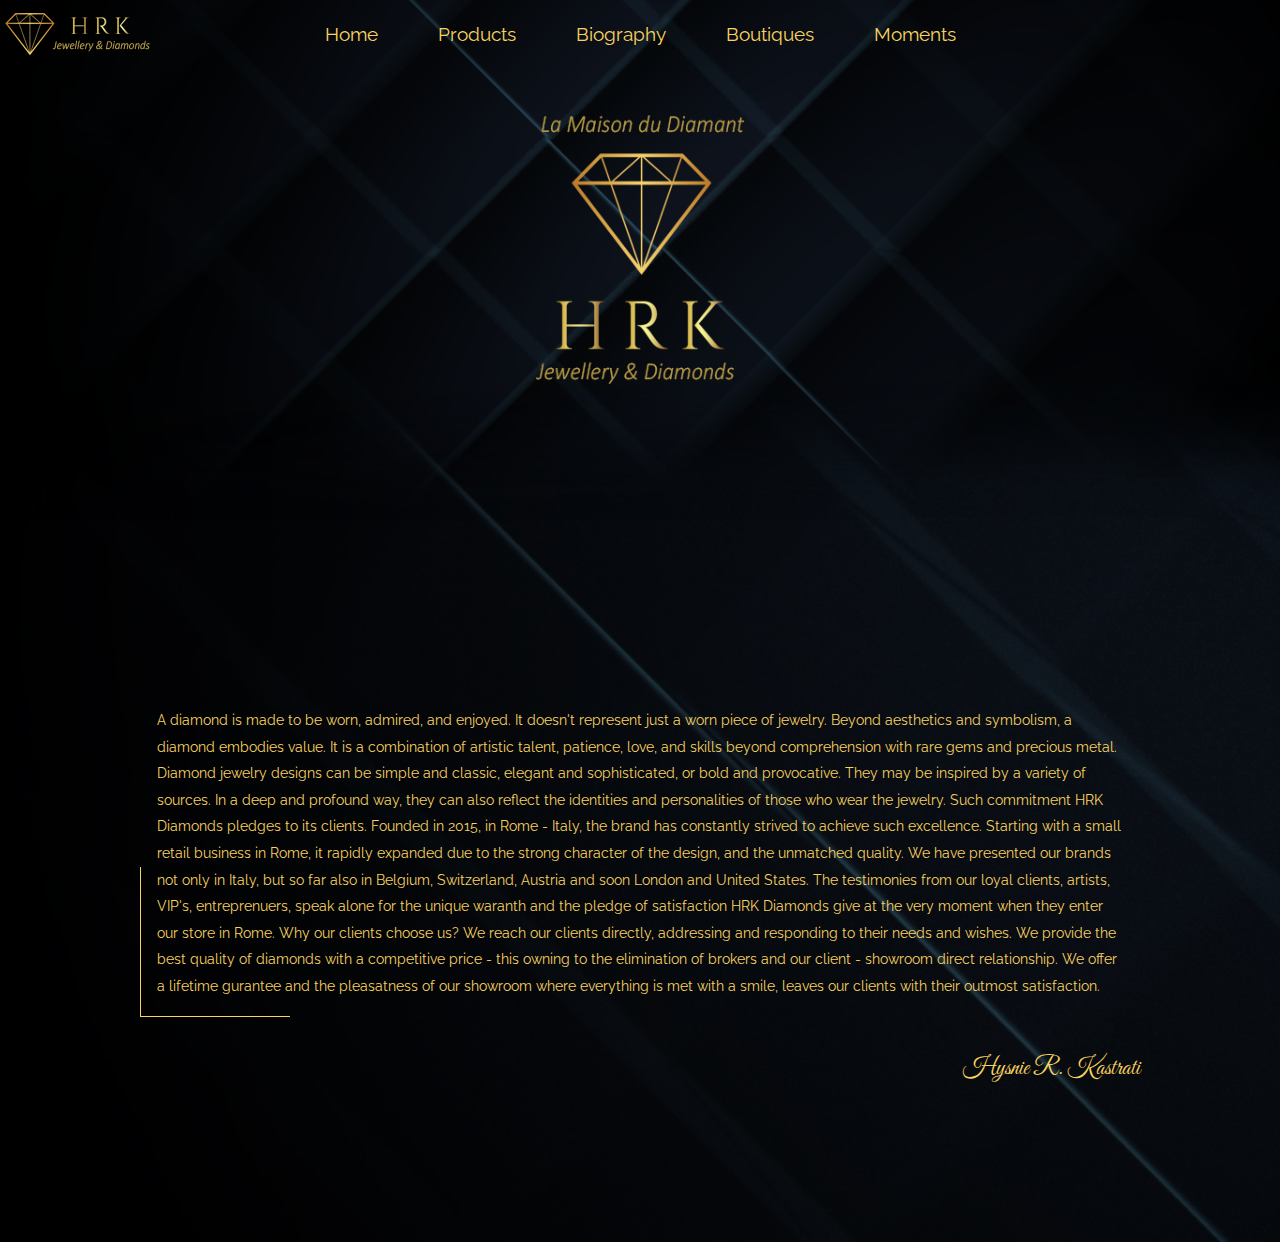
<file: index.html>
<!DOCTYPE html>
<html>
  <head>
    <meta charset="utf-8">
    <title>HRK Diamonds</title>
    <meta name="viewport" content="width=device-width, initial-scale=1.0">

    <!-- icon -->
    <!-- <link rel="shortcut icon" type="image/png" href="{% static 'optsp/img/favicon.png' %}"> -->

    <!-- fonts -->
    <link href="https://fonts.googleapis.com/css?family=Raleway" rel="stylesheet">
    <link href="https://fonts.googleapis.com/css?family=Great+Vibes" rel="stylesheet">


    <!-- external -->
    <link rel="stylesheet" href="https://maxcdn.bootstrapcdn.com/bootstrap/3.3.7/css/bootstrap.min.css" integrity="sha384-BVYiiSIFeK1dGmJRAkycuHAHRg32OmUcww7on3RYdg4Va+PmSTsz/K68vbdEjh4u" crossorigin="anonymous">
    <link href="https://fonts.googleapis.com/css?family=Raleway" rel="stylesheet">
    <script src="https://ajax.googleapis.com/ajax/libs/jquery/3.2.1/jquery.min.js"></script>
    <link rel="stylesheet" href="https://cdnjs.cloudflare.com/ajax/libs/animate.css/3.5.2/animate.min.css">

    <!-- css -->
    <link href="./css/index.css" type="text/css" rel="stylesheet">


  </head>
  <body>

    <div class="all-body">

      <div class="the-navbar">

        <div class="the-brandbar"></div>

        <div class="all-links">

          <div class="link-box">
            <a href="./index.html" class="link-text animated fadeInDown"><span>Home</span></a>
          </div>
          <div class="link-box">
            <a href="./comingsoon.html" class="link-text animated fadeInDown"><span>Products</span>
          </div>

          <div class="link-box">
            <a href="./comingsoon.html" class="link-text animated fadeInDown"><span>Biography</span>
          </div>

          <div class="link-box">
            <a href="./comingsoon.html" class="link-text animated fadeInDown"><span>Boutiques</span>
          </div>

          <div class="link-box">
            <a href="./comingsoon.html" class="link-text animated fadeInDown"><span>Moments</span>
          </div>

        </div>

      </div>

      <div class="header-wall">

      </div>

      <div class="the-talk">

        <div class="the-text-box">
          <div class="the-text">
            A diamond is made to be worn, admired, and enjoyed. It doesn't represent just a worn piece of jewelry. Beyond aesthetics and symbolism, a diamond embodies value. It is a combination of artistic talent, patience, love, and skills beyond comprehension with rare gems and precious metal. Diamond jewelry designs can be simple and classic, elegant and sophisticated, or bold and provocative. They may be inspired by a variety of sources. In a deep and profound way, they can also reflect the identities and personalities of those who wear the jewelry. Such commitment HRK Diamonds pledges to its clients. Founded in 2015, in Rome - Italy, the brand has constantly strived to achieve such excellence. Starting with a small retail business in Rome, it rapidly expanded due to the strong character of the design, and the unmatched quality. We have presented our brands not only in Italy, but so far also in Belgium, Switzerland, Austria and soon London and United States. The testimonies from our loyal clients, artists, VIP's, entreprenuers, speak alone for the unique waranth and the pledge of  satisfaction HRK Diamonds give at the very moment when they enter our store in Rome. Why our clients choose us? We reach our clients directly, addressing and responding to their needs and wishes. We provide the best quality of diamonds with a competitive price - this owning to the elimination of brokers and our client - showroom direct relationship. We offer a lifetime gurantee and the pleasatness of our showroom where everything is met with a smile, leaves our clients with their outmost satisfaction.

            <div class="leftline"></div>
            <div class="bottomline"></div>
          </div>

          <div class="bottom-part">
            <p class="name-sr">Hysnie R. Kastrati</p>
          </div>

        </div>
      </div>

    </div>

  </body>
</html>
</file>
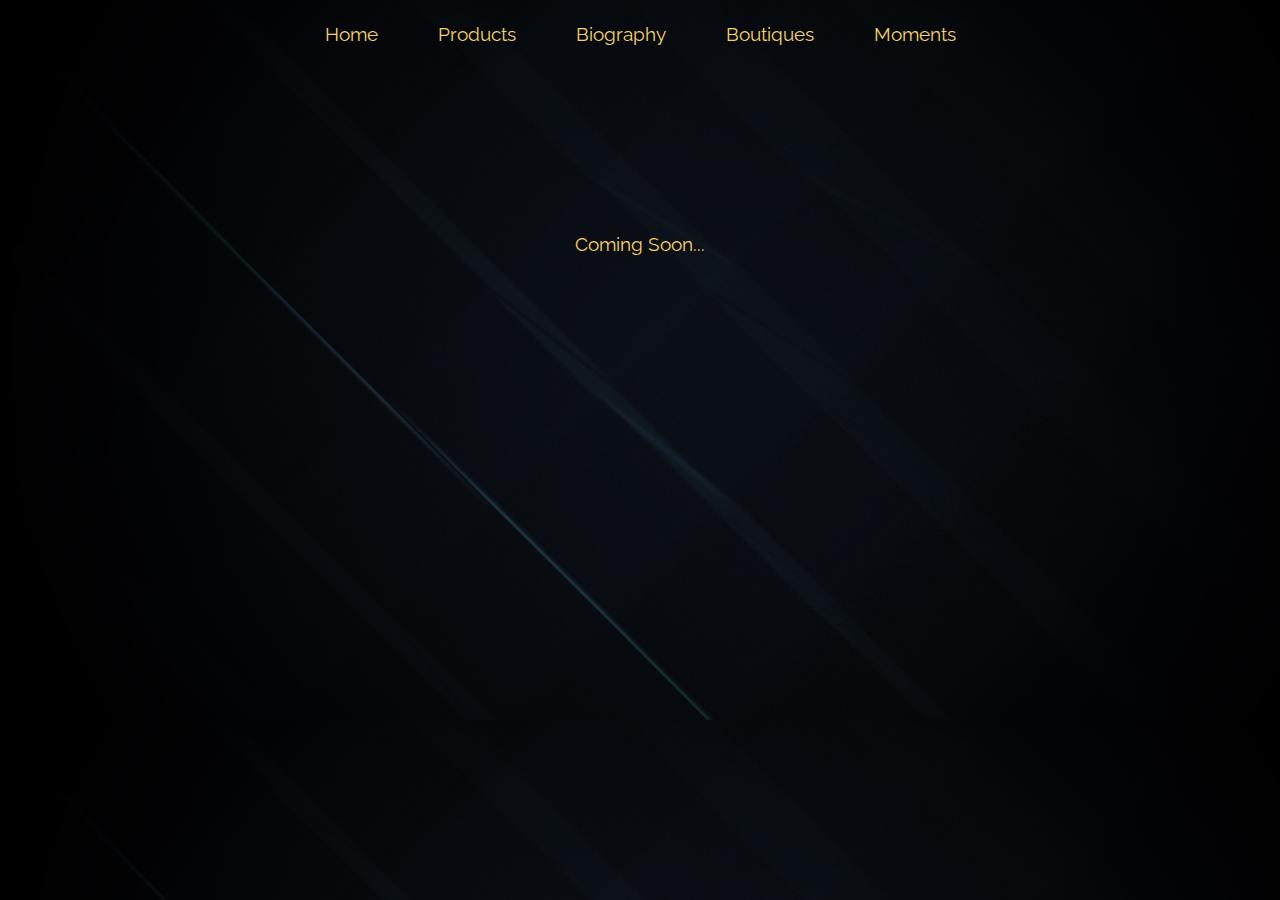
<file: comingsoon.html>
<!DOCTYPE html>
<html>
  <head>
    <meta charset="utf-8">
    <title>HRK Diamonds</title>
    <meta name="viewport" content="width=device-width, initial-scale=1.0">

    <!-- icon -->
    <!-- <link rel="shortcut icon" type="image/png" href="{% static 'optsp/img/favicon.png' %}"> -->

    <!-- fonts -->
    <link href="https://fonts.googleapis.com/css?family=Raleway" rel="stylesheet">
    <link href="https://fonts.googleapis.com/css?family=Great+Vibes" rel="stylesheet">


    <!-- external -->
    <link rel="stylesheet" href="https://maxcdn.bootstrapcdn.com/bootstrap/3.3.7/css/bootstrap.min.css" integrity="sha384-BVYiiSIFeK1dGmJRAkycuHAHRg32OmUcww7on3RYdg4Va+PmSTsz/K68vbdEjh4u" crossorigin="anonymous">
    <link href="https://fonts.googleapis.com/css?family=Raleway" rel="stylesheet">
    <script src="https://ajax.googleapis.com/ajax/libs/jquery/3.2.1/jquery.min.js"></script>
    <link rel="stylesheet" href="https://cdnjs.cloudflare.com/ajax/libs/animate.css/3.5.2/animate.min.css">

    <!-- css -->
    <link href="./css/index.css" type="text/css" rel="stylesheet">


  </head>
  <body>

    <div class="all-body">

      <div class="the-navbar">

        <div class="all-links">

          <div class="link-box">
            <a href="./index.html" class="link-text"><span>Home</span></a>
          </div>
          <div class="link-box">
            <a href="./comingsoon.html" class="link-text"><span>Products</span>
          </div>

          <div class="link-box">
            <a href="./comingsoon.html" class="link-text"><span>Biography</span>
          </div>

          <div class="link-box">
            <a href="./comingsoon.html" class="link-text"><span>Boutiques</span>
          </div>

          <div class="link-box">
            <a href="./comingsoon.html" class="link-text"><span>Moments</span>
          </div>

        </div>

      </div>

      <div class="header-wall-p">
        <p class="C-s animated fadeInDown">Coming Soon...</p>
      </div>

    </div>
  </div>

</body>
</html>
</file>
<file: css/index.css>
* {
  margin: 0px;
  padding: 0px;
  font-family: 'Raleway', sans-serif;
}

:root {
  --back-color: #05040b;
  --gold-color: #f8d361;
  --gold-color-intense: #d4ad37;
}


body {
  background-color: var(--back-color);
  background-image: url('../assets/Backgroundhrk.jpg');
  background-repeat: repeat;
  background-size: cover;
}

.the-navbar {
  height: 70px;
  min-width: 100%;
  display: flex;
  flex-direction: row;
  position: relative;
  position: absolute;
  top: 0px;
}

.the-brandbar {
  height: 100%;
  width: 150px;
  overflow: hidden;
  background-image: url('../assets/leftlogo.png');
  background-repeat: no-repeat;
  background-position: center;
  position: absolute;
  left: 0px;
  top: 0px;
}

.brand-photo {
  height: 100%;
  padding: 2px;
  background-image: url('../assets/hrklogo.png');
  background-size: 40%;
  background-repeat: no-repeat;
  background-position: center;
}

.all-links {
  margin: 0 auto;
  height: 100%;
  display: flex;
  flex-direction: row;
}

.link-box {
  height: 100%;
  width: auto;
  display: flex;
  justify-content: center;
  align-items: center;
  padding: 0px 30px;
}

.link-text, .link-text:hover, .link-text:focus {
  text-decoration: none;
  font-size: 19px;
  cursor: pointer;
  color: var(--gold-color);
  transition: all 0.3s ease-in-out;
}


.link-text:hover {
  color: var(--gold-color-intense);
}

.header-wall {
  height: 690px;
  width: 100%;
  background-image: url('../assets/backgroundwall.png');
  background-position: center;
  background-size: cover;
}

.header-wall-p {
  height: 500px;
  width: 100%;
  display: flex;
  justify-content: center;
  align-items: center;
}


.the-text-box {
  padding: 140px;
  padding-top: 0px;
  position: relative;
}

.the-text {
  font-size: 14px;
  color: var(--gold-color);
  line-height: 190%;
  padding: 17px;
  position: relative;
}

.leftline {
  position: absolute;
  bottom: 0px;
  left: 0px;
  height: 150px;
  width: 1px;
  background-color: var(--gold-color);
}

.bottomline {
  position: absolute;
  bottom: 0px;
  left: 0px;
  height: 1px;
  width: 150px;
  background-color: var(--gold-color);
}


.bottom-part {
  display: flex;
  justify-content: flex-end;
  align-items: center;
  margin-top: 30px;
}

.name-sr {
  color: var(--gold-color);
  line-height: 190%;
  font-size: 24px;
  font-family: 'Great Vibes', cursive;
}


::-webkit-scrollbar {
  width: 10px;
  height: 10px;
}

::-webkit-scrollbar-track {
  background-color: #303030;
}

::-webkit-scrollbar-thumb {
  background-color: #4d4d4d;
}

::-webkit-scrollbar-button {
  background-color: #272626;
}

::-webkit-scrollbar-corner {
  background-color: #a70800;
}
</file>
